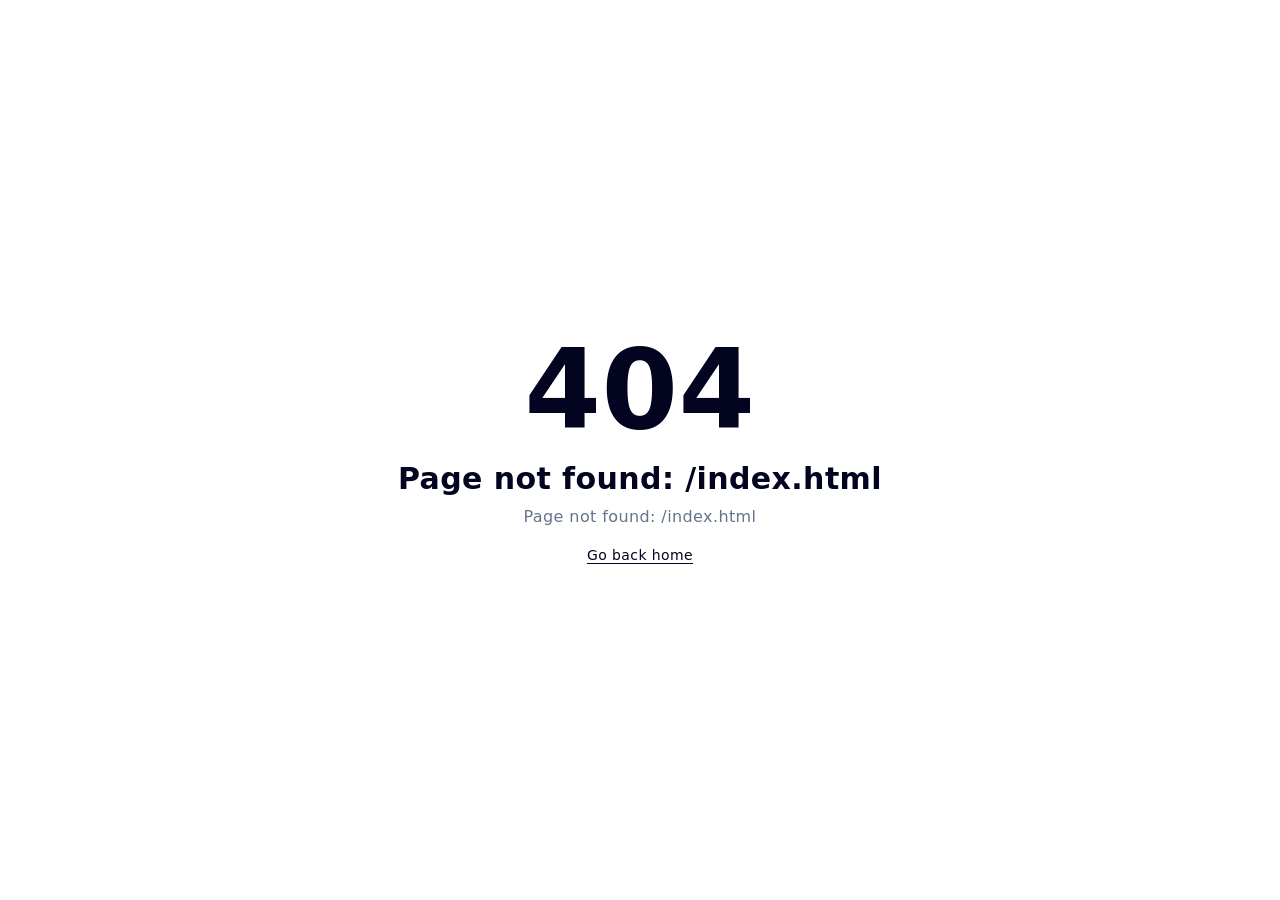
<file: index.html>
<!DOCTYPE html><html><head><meta charset="utf-8"><meta name="viewport" content="width=device-width, initial-scale=1"><title>QR Studio</title><link rel="stylesheet" href="/_nuxt/entry.DqSLUddG.css" crossorigin><link rel="modulepreload" as="script" crossorigin href="/_nuxt/BiHZEKxD.js"><script type="module" src="/_nuxt/BiHZEKxD.js" crossorigin></script><meta name="description" content="Generate styled QR codes (URL, text, Wi-Fi, contact) entirely in your browser. No server, no tracking."><link rel="icon" type="image/svg+xml" href="/icons/icon.svg"><link rel="apple-touch-icon" href="/icons/apple-touch-icon.png"><script id="unhead:payload" type="application/json">{"title":"QR Studio"}</script><script>"use strict";(()=>{const o=window,e=document.documentElement,c=["dark","light"],s=getStorageValue("localStorage","nuxt-color-mode")||"system";let r=s==="system"?f():s;const l=e.getAttribute("data-color-mode-forced");l&&(r=l),i(r),o["__NUXT_COLOR_MODE__"]={preference:s,value:r,getColorScheme:f,addColorScheme:i,removeColorScheme:d};function i(t){const a=""+t+"",n="";e.classList?e.classList.add(a):e.className+=" "+a,n&&e.setAttribute("data-"+n,t)}function d(t){const a=""+t+"",n="";e.classList?e.classList.remove(a):e.className=e.className.replace(new RegExp(a,"g"),""),n&&e.removeAttribute("data-"+n)}function u(t){return o.matchMedia("(prefers-color-scheme"+t+")")}function f(){if(o.matchMedia&&u("").media!=="not all"){for(const t of c)if(u(":"+t).matches)return t}return"light"}})();function getStorageValue(o,e){switch(o){case"localStorage":try{return window.localStorage.getItem(e)}catch{return null}case"sessionStorage":try{return window.sessionStorage.getItem(e)}catch{return null}case"cookie":try{return getCookie(e)}catch{return null}default:return null}}function getCookie(o){const c=("; "+window.document.cookie).split("; "+o+"=");if(c.length===2){const s=c.pop();return s?s.split(";").shift():null}}</script></head><body><div id="__nuxt"></div><div id="teleports"></div><script>window.__NUXT__={};window.__NUXT__.config={public:{i18n:{baseUrl:"",defaultLocale:"en",rootRedirect:"",redirectStatusCode:302,skipSettingLocaleOnNavigate:false,locales:[{code:"es",language:""},{code:"en",language:""},{code:"zh",language:""}],detectBrowserLanguage:{alwaysRedirect:false,cookieCrossOrigin:false,cookieDomain:"",cookieKey:"qr_studio_locale",cookieSecure:false,fallbackLocale:"en",redirectOn:"root",useCookie:true},experimental:{localeDetector:"",typedPages:true,typedOptionsAndMessages:false,alternateLinkCanonicalQueries:true,devCache:false,cacheLifetime:"",stripMessagesPayload:false,preload:false,strictSeo:false,nitroContextDetection:true,httpCacheDuration:10,compactRoutes:false,prerenderMessages:false},domainLocales:{es:{domain:""},en:{domain:""},zh:{domain:""}}}},app:{baseURL:"/",buildId:"11823464-152d-43c9-8573-44e190ba7cd3",buildAssetsDir:"/_nuxt/",cdnURL:""}}</script><script type="application/json" data-nuxt-data="nuxt-app" data-ssr="false" id="__NUXT_DATA__">[{"prerenderedAt":1,"serverRendered":2},1795044391158,false]</script></body></html>
</file>
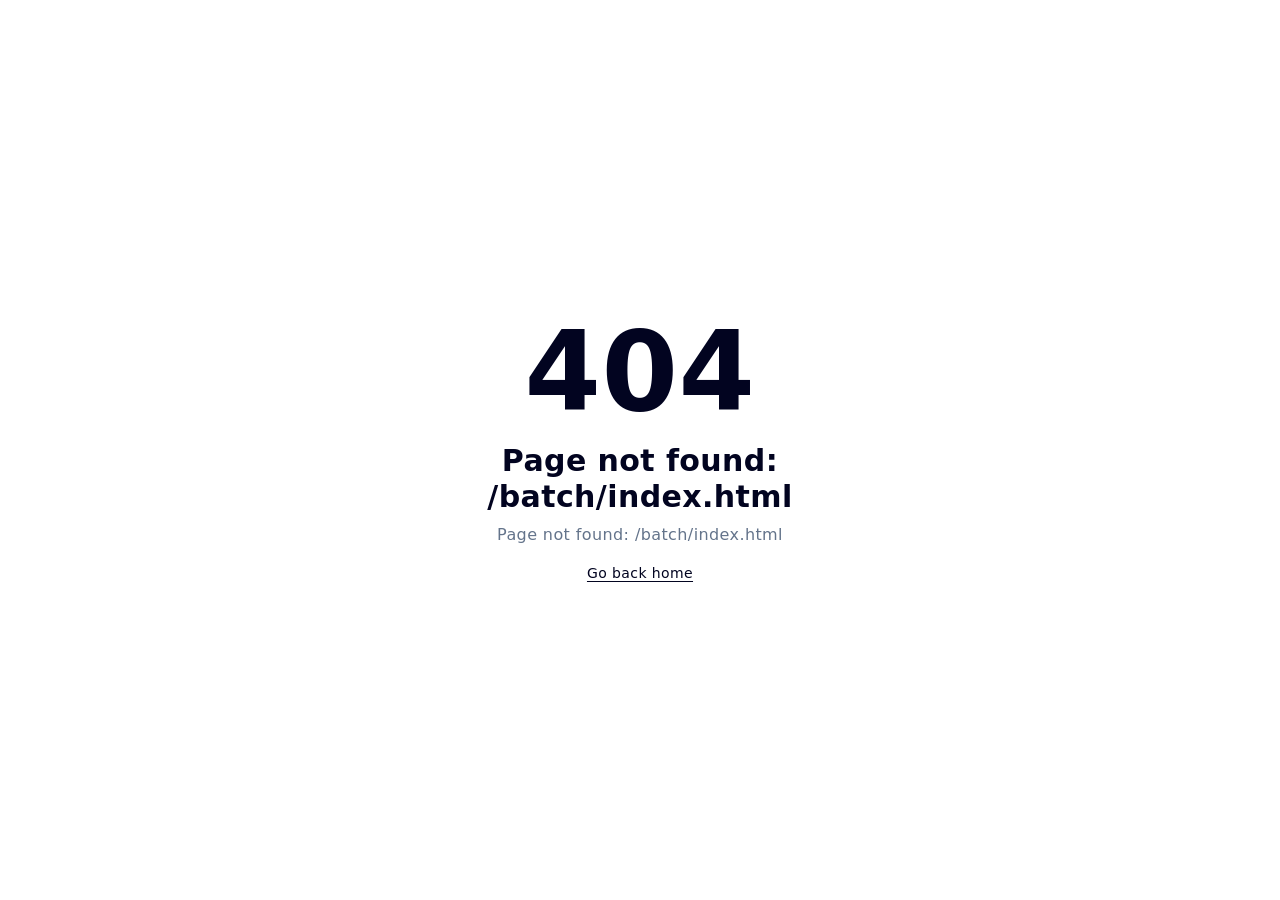
<file: batch/index.html>
<!DOCTYPE html><html><head><meta charset="utf-8"><meta name="viewport" content="width=device-width, initial-scale=1"><title>QR Studio</title><link rel="stylesheet" href="/_nuxt/entry.DqSLUddG.css" crossorigin><link rel="modulepreload" as="script" crossorigin href="/_nuxt/BiHZEKxD.js"><script type="module" src="/_nuxt/BiHZEKxD.js" crossorigin></script><meta name="description" content="Generate styled QR codes (URL, text, Wi-Fi, contact) entirely in your browser. No server, no tracking."><link rel="icon" type="image/svg+xml" href="/icons/icon.svg"><link rel="apple-touch-icon" href="/icons/apple-touch-icon.png"><script id="unhead:payload" type="application/json">{"title":"QR Studio"}</script><script>"use strict";(()=>{const o=window,e=document.documentElement,c=["dark","light"],s=getStorageValue("localStorage","nuxt-color-mode")||"system";let r=s==="system"?f():s;const l=e.getAttribute("data-color-mode-forced");l&&(r=l),i(r),o["__NUXT_COLOR_MODE__"]={preference:s,value:r,getColorScheme:f,addColorScheme:i,removeColorScheme:d};function i(t){const a=""+t+"",n="";e.classList?e.classList.add(a):e.className+=" "+a,n&&e.setAttribute("data-"+n,t)}function d(t){const a=""+t+"",n="";e.classList?e.classList.remove(a):e.className=e.className.replace(new RegExp(a,"g"),""),n&&e.removeAttribute("data-"+n)}function u(t){return o.matchMedia("(prefers-color-scheme"+t+")")}function f(){if(o.matchMedia&&u("").media!=="not all"){for(const t of c)if(u(":"+t).matches)return t}return"light"}})();function getStorageValue(o,e){switch(o){case"localStorage":try{return window.localStorage.getItem(e)}catch{return null}case"sessionStorage":try{return window.sessionStorage.getItem(e)}catch{return null}case"cookie":try{return getCookie(e)}catch{return null}default:return null}}function getCookie(o){const c=("; "+window.document.cookie).split("; "+o+"=");if(c.length===2){const s=c.pop();return s?s.split(";").shift():null}}</script></head><body><div id="__nuxt"></div><div id="teleports"></div><script>window.__NUXT__={};window.__NUXT__.config={public:{i18n:{baseUrl:"",defaultLocale:"en",rootRedirect:"",redirectStatusCode:302,skipSettingLocaleOnNavigate:false,locales:[{code:"es",language:""},{code:"en",language:""},{code:"zh",language:""}],detectBrowserLanguage:{alwaysRedirect:false,cookieCrossOrigin:false,cookieDomain:"",cookieKey:"qr_studio_locale",cookieSecure:false,fallbackLocale:"en",redirectOn:"root",useCookie:true},experimental:{localeDetector:"",typedPages:true,typedOptionsAndMessages:false,alternateLinkCanonicalQueries:true,devCache:false,cacheLifetime:"",stripMessagesPayload:false,preload:false,strictSeo:false,nitroContextDetection:true,httpCacheDuration:10,compactRoutes:false,prerenderMessages:false},domainLocales:{es:{domain:""},en:{domain:""},zh:{domain:""}}}},app:{baseURL:"/",buildId:"11823464-152d-43c9-8573-44e190ba7cd3",buildAssetsDir:"/_nuxt/",cdnURL:""}}</script><script type="application/json" data-nuxt-data="nuxt-app" data-ssr="false" id="__NUXT_DATA__">[{"prerenderedAt":1,"serverRendered":2},1795044391157,false]</script></body></html>
</file>
<file: _nuxt/entry.DqSLUddG.css>
:root{--c-canvas:250 250 250;--c-surface:255 255 255;--c-surface-sunken:244 244 245;--c-line:228 228 231;--c-line-strong:212 212 216;--c-ink:24 24 27;--c-ink-muted:103 103 112;--c-accent:109 40 217;--c-accent-hover:91 33 182;--c-accent-ink:109 40 217;--c-accent-soft:245 243 255;--c-focus:124 58 237;--c-success:21 128 61;--c-warning:180 83 9;--c-danger:185 28 28;--c-success-soft:240 253 244;--c-warning-soft:255 251 235;--c-danger-soft:254 242 242;--c-danger-solid:220 38 38;--c-danger-solid-hover:185 28 28}.dark{--c-canvas:15 13 20;--c-surface:21 18 28;--c-surface-sunken:15 13 20;--c-line:42 38 53;--c-line-strong:58 52 72;--c-ink:231 229 238;--c-ink-muted:154 149 168;--c-accent:124 58 237;--c-accent-hover:109 40 217;--c-accent-ink:196 181 253;--c-accent-soft:42 34 56;--c-focus:167 139 250;--c-success:134 239 172;--c-warning:252 211 77;--c-danger:248 113 113;--c-success-soft:15 42 26;--c-warning-soft:42 34 16;--c-danger-soft:46 18 21;--c-danger-solid:220 38 38;--c-danger-solid-hover:185 28 28}*,:after,:before{--tw-border-spacing-x:0;--tw-border-spacing-y:0;--tw-translate-x:0;--tw-translate-y:0;--tw-rotate:0;--tw-skew-x:0;--tw-skew-y:0;--tw-scale-x:1;--tw-scale-y:1;--tw-pan-x: ;--tw-pan-y: ;--tw-pinch-zoom: ;--tw-scroll-snap-strictness:proximity;--tw-gradient-from-position: ;--tw-gradient-via-position: ;--tw-gradient-to-position: ;--tw-ordinal: ;--tw-slashed-zero: ;--tw-numeric-figure: ;--tw-numeric-spacing: ;--tw-numeric-fraction: ;--tw-ring-inset: ;--tw-ring-offset-width:0px;--tw-ring-offset-color:#fff;--tw-ring-color:rgba(59,130,246,.5);--tw-ring-offset-shadow:0 0 #0000;--tw-ring-shadow:0 0 #0000;--tw-shadow:0 0 #0000;--tw-shadow-colored:0 0 #0000;--tw-blur: ;--tw-brightness: ;--tw-contrast: ;--tw-grayscale: ;--tw-hue-rotate: ;--tw-invert: ;--tw-saturate: ;--tw-sepia: ;--tw-drop-shadow: ;--tw-backdrop-blur: ;--tw-backdrop-brightness: ;--tw-backdrop-contrast: ;--tw-backdrop-grayscale: ;--tw-backdrop-hue-rotate: ;--tw-backdrop-invert: ;--tw-backdrop-opacity: ;--tw-backdrop-saturate: ;--tw-backdrop-sepia: ;--tw-contain-size: ;--tw-contain-layout: ;--tw-contain-paint: ;--tw-contain-style: }::backdrop{--tw-border-spacing-x:0;--tw-border-spacing-y:0;--tw-translate-x:0;--tw-translate-y:0;--tw-rotate:0;--tw-skew-x:0;--tw-skew-y:0;--tw-scale-x:1;--tw-scale-y:1;--tw-pan-x: ;--tw-pan-y: ;--tw-pinch-zoom: ;--tw-scroll-snap-strictness:proximity;--tw-gradient-from-position: ;--tw-gradient-via-position: ;--tw-gradient-to-position: ;--tw-ordinal: ;--tw-slashed-zero: ;--tw-numeric-figure: ;--tw-numeric-spacing: ;--tw-numeric-fraction: ;--tw-ring-inset: ;--tw-ring-offset-width:0px;--tw-ring-offset-color:#fff;--tw-ring-color:rgba(59,130,246,.5);--tw-ring-offset-shadow:0 0 #0000;--tw-ring-shadow:0 0 #0000;--tw-shadow:0 0 #0000;--tw-shadow-colored:0 0 #0000;--tw-blur: ;--tw-brightness: ;--tw-contrast: ;--tw-grayscale: ;--tw-hue-rotate: ;--tw-invert: ;--tw-saturate: ;--tw-sepia: ;--tw-drop-shadow: ;--tw-backdrop-blur: ;--tw-backdrop-brightness: ;--tw-backdrop-contrast: ;--tw-backdrop-grayscale: ;--tw-backdrop-hue-rotate: ;--tw-backdrop-invert: ;--tw-backdrop-opacity: ;--tw-backdrop-saturate: ;--tw-backdrop-sepia: ;--tw-contain-size: ;--tw-contain-layout: ;--tw-contain-paint: ;--tw-contain-style: }*,:after,:before{box-sizing:border-box;border:0 solid #e5e7eb}:after,:before{--tw-content:""}:host,html{line-height:1.5;-webkit-text-size-adjust:100%;-moz-tab-size:4;-o-tab-size:4;tab-size:4;font-family:Inter Variable,ui-sans-serif,system-ui,sans-serif;font-feature-settings:normal;font-variation-settings:normal;-webkit-tap-highlight-color:transparent}body{margin:0;line-height:inherit}hr{height:0;color:inherit;border-top-width:1px}abbr:where([title]){-webkit-text-decoration:underline dotted;text-decoration:underline dotted}h1,h2,h3,h4,h5,h6{font-size:inherit;font-weight:inherit}a{color:inherit;text-decoration:inherit}b,strong{font-weight:bolder}code,kbd,pre,samp{font-family:ui-monospace,SFMono-Regular,Menlo,Monaco,Consolas,Liberation Mono,Courier New,monospace;font-feature-settings:normal;font-variation-settings:normal;font-size:1em}small{font-size:80%}sub,sup{font-size:75%;line-height:0;position:relative;vertical-align:baseline}sub{bottom:-.25em}sup{top:-.5em}table{text-indent:0;border-color:inherit;border-collapse:collapse}button,input,optgroup,select,textarea{font-family:inherit;font-feature-settings:inherit;font-variation-settings:inherit;font-size:100%;font-weight:inherit;line-height:inherit;letter-spacing:inherit;color:inherit;margin:0;padding:0}button,select{text-transform:none}button,input:where([type=button]),input:where([type=reset]),input:where([type=submit]){-webkit-appearance:button;background-color:transparent;background-image:none}:-moz-focusring{outline:auto}:-moz-ui-invalid{box-shadow:none}progress{vertical-align:baseline}::-webkit-inner-spin-button,::-webkit-outer-spin-button{height:auto}[type=search]{-webkit-appearance:textfield;outline-offset:-2px}::-webkit-search-decoration{-webkit-appearance:none}::-webkit-file-upload-button{-webkit-appearance:button;font:inherit}summary{display:list-item}blockquote,dd,dl,figure,h1,h2,h3,h4,h5,h6,hr,p,pre{margin:0}fieldset{margin:0}fieldset,legend{padding:0}menu,ol,ul{list-style:none;margin:0;padding:0}dialog{padding:0}textarea{resize:vertical}input::-moz-placeholder,textarea::-moz-placeholder{opacity:1;color:#9ca3af}input::placeholder,textarea::placeholder{opacity:1;color:#9ca3af}[role=button],button{cursor:pointer}:disabled{cursor:default}audio,canvas,embed,iframe,img,object,svg,video{display:block;vertical-align:middle}img,video{max-width:100%;height:auto}[hidden]:where(:not([hidden=until-found])){display:none}:root{color-scheme:light}.dark{color-scheme:dark}body{--tw-bg-opacity:1;background-color:rgb(var(--c-canvas)/var(--tw-bg-opacity,1));font-family:Inter Variable,ui-sans-serif,system-ui,sans-serif;--tw-text-opacity:1;color:rgb(var(--c-ink)/var(--tw-text-opacity,1));-webkit-font-smoothing:antialiased;-moz-osx-font-smoothing:grayscale}:root{accent-color:rgb(var(--c-accent))}::-moz-selection{background-color:rgb(var(--c-accent)/.22)}::selection{background-color:rgb(var(--c-accent)/.22)}input,textarea{caret-color:rgb(var(--c-accent))}.\!container{width:100%!important}.container{width:100%}@media(min-width:640px){.\!container{max-width:640px!important}.container{max-width:640px}}@media(min-width:768px){.\!container{max-width:768px!important}.container{max-width:768px}}@media(min-width:1024px){.\!container{max-width:1024px!important}.container{max-width:1024px}}@media(min-width:1280px){.\!container{max-width:1280px!important}.container{max-width:1280px}}@media(min-width:1536px){.\!container{max-width:1536px!important}.container{max-width:1536px}}.focus-ring:focus{outline:2px solid transparent;outline-offset:2px}.focus-ring:focus-visible{--tw-ring-offset-shadow:var(--tw-ring-inset) 0 0 0 var(--tw-ring-offset-width) var(--tw-ring-offset-color);--tw-ring-shadow:var(--tw-ring-inset) 0 0 0 calc(2px + var(--tw-ring-offset-width)) var(--tw-ring-color);box-shadow:var(--tw-ring-offset-shadow),var(--tw-ring-shadow),var(--tw-shadow,0 0 #0000);--tw-ring-opacity:1;--tw-ring-color:rgb(var(--c-focus)/var(--tw-ring-opacity,1));--tw-ring-offset-width:1px;--tw-ring-offset-color:rgb(var(--c-surface)/1)}.btn:focus{outline:2px solid transparent;outline-offset:2px}.btn:focus-visible{--tw-ring-offset-shadow:var(--tw-ring-inset) 0 0 0 var(--tw-ring-offset-width) var(--tw-ring-offset-color);--tw-ring-shadow:var(--tw-ring-inset) 0 0 0 calc(2px + var(--tw-ring-offset-width)) var(--tw-ring-color);box-shadow:var(--tw-ring-offset-shadow),var(--tw-ring-shadow),var(--tw-shadow,0 0 #0000);--tw-ring-opacity:1;--tw-ring-color:rgb(var(--c-focus)/var(--tw-ring-opacity,1));--tw-ring-offset-width:1px;--tw-ring-offset-color:rgb(var(--c-surface)/1)}.btn{display:inline-flex;align-items:center;justify-content:center;gap:.375rem;border-radius:.375rem;padding:.375rem .75rem;font-size:.875rem;line-height:1.25rem;font-weight:500;transition-property:color,background-color,border-color,text-decoration-color,fill,stroke;transition-timing-function:cubic-bezier(.4,0,.2,1);transition-duration:.15s}.btn:disabled{cursor:not-allowed;opacity:.5}.btn-primary:focus{outline:2px solid transparent;outline-offset:2px}.btn-primary:focus-visible{--tw-ring-offset-shadow:var(--tw-ring-inset) 0 0 0 var(--tw-ring-offset-width) var(--tw-ring-offset-color);--tw-ring-shadow:var(--tw-ring-inset) 0 0 0 calc(2px + var(--tw-ring-offset-width)) var(--tw-ring-color);box-shadow:var(--tw-ring-offset-shadow),var(--tw-ring-shadow),var(--tw-shadow,0 0 #0000);--tw-ring-opacity:1;--tw-ring-color:rgb(var(--c-focus)/var(--tw-ring-opacity,1));--tw-ring-offset-width:1px;--tw-ring-offset-color:rgb(var(--c-surface)/1)}.btn-primary{display:inline-flex;align-items:center;justify-content:center;gap:.375rem;border-radius:.375rem;padding:.375rem .75rem;font-size:.875rem;line-height:1.25rem;font-weight:500;transition-property:color,background-color,border-color,text-decoration-color,fill,stroke;transition-timing-function:cubic-bezier(.4,0,.2,1);transition-duration:.15s}.btn-primary:disabled{cursor:not-allowed;opacity:.5}.btn-primary{--tw-bg-opacity:1;background-color:rgb(var(--c-accent)/var(--tw-bg-opacity,1));--tw-text-opacity:1;color:rgb(255 255 255/var(--tw-text-opacity,1))}.btn-primary:hover{--tw-bg-opacity:1;background-color:rgb(var(--c-accent-hover)/var(--tw-bg-opacity,1))}.btn-primary:hover:disabled{--tw-bg-opacity:1;background-color:rgb(var(--c-accent)/var(--tw-bg-opacity,1))}.btn-secondary:focus{outline:2px solid transparent;outline-offset:2px}.btn-secondary:focus-visible{--tw-ring-offset-shadow:var(--tw-ring-inset) 0 0 0 var(--tw-ring-offset-width) var(--tw-ring-offset-color);--tw-ring-shadow:var(--tw-ring-inset) 0 0 0 calc(2px + var(--tw-ring-offset-width)) var(--tw-ring-color);box-shadow:var(--tw-ring-offset-shadow),var(--tw-ring-shadow),var(--tw-shadow,0 0 #0000);--tw-ring-opacity:1;--tw-ring-color:rgb(var(--c-focus)/var(--tw-ring-opacity,1));--tw-ring-offset-width:1px;--tw-ring-offset-color:rgb(var(--c-surface)/1)}.btn-secondary{display:inline-flex;align-items:center;justify-content:center;gap:.375rem;border-radius:.375rem;padding:.375rem .75rem;font-size:.875rem;line-height:1.25rem;font-weight:500;transition-property:color,background-color,border-color,text-decoration-color,fill,stroke;transition-timing-function:cubic-bezier(.4,0,.2,1);transition-duration:.15s}.btn-secondary:disabled{cursor:not-allowed;opacity:.5}.btn-secondary{border-width:1px;--tw-border-opacity:1;border-color:rgb(var(--c-line-strong)/var(--tw-border-opacity,1));--tw-bg-opacity:1;background-color:rgb(var(--c-surface)/var(--tw-bg-opacity,1));--tw-text-opacity:1;color:rgb(var(--c-ink)/var(--tw-text-opacity,1))}.btn-secondary:hover{--tw-bg-opacity:1;background-color:rgb(var(--c-surface-sunken)/var(--tw-bg-opacity,1))}.btn-secondary:hover:disabled{--tw-bg-opacity:1;background-color:rgb(var(--c-surface)/var(--tw-bg-opacity,1))}.btn-icon:focus{outline:2px solid transparent;outline-offset:2px}.btn-icon:focus-visible{--tw-ring-offset-shadow:var(--tw-ring-inset) 0 0 0 var(--tw-ring-offset-width) var(--tw-ring-offset-color);--tw-ring-shadow:var(--tw-ring-inset) 0 0 0 calc(2px + var(--tw-ring-offset-width)) var(--tw-ring-color);box-shadow:var(--tw-ring-offset-shadow),var(--tw-ring-shadow),var(--tw-shadow,0 0 #0000);--tw-ring-opacity:1;--tw-ring-color:rgb(var(--c-focus)/var(--tw-ring-opacity,1));--tw-ring-offset-width:1px;--tw-ring-offset-color:rgb(var(--c-surface)/1)}.btn-icon{display:inline-flex;align-items:center;justify-content:center;border-radius:.375rem;border-width:1px;--tw-border-opacity:1;border-color:rgb(var(--c-line-strong)/var(--tw-border-opacity,1));--tw-bg-opacity:1;background-color:rgb(var(--c-surface)/var(--tw-bg-opacity,1));padding:.375rem;--tw-text-opacity:1;color:rgb(var(--c-ink-muted)/var(--tw-text-opacity,1));transition-property:color,background-color,border-color,text-decoration-color,fill,stroke;transition-timing-function:cubic-bezier(.4,0,.2,1);transition-duration:.15s}.btn-icon:hover{--tw-bg-opacity:1;background-color:rgb(var(--c-surface-sunken)/var(--tw-bg-opacity,1));--tw-text-opacity:1}.btn-icon:hover,.field{color:rgb(var(--c-ink)/var(--tw-text-opacity,1))}.field{border-radius:.375rem;border-width:1px;--tw-border-opacity:1;border-color:rgb(var(--c-line-strong)/var(--tw-border-opacity,1));--tw-bg-opacity:1;background-color:rgb(var(--c-surface)/var(--tw-bg-opacity,1));padding:.375rem .625rem;font-size:.875rem;line-height:1.25rem;--tw-text-opacity:1}.field::-moz-placeholder{--tw-text-opacity:1;color:rgb(var(--c-ink-muted)/var(--tw-text-opacity,1))}.field::placeholder{--tw-text-opacity:1;color:rgb(var(--c-ink-muted)/var(--tw-text-opacity,1))}.field:focus{--tw-border-opacity:1;border-color:rgb(var(--c-focus)/var(--tw-border-opacity,1));outline:2px solid transparent;outline-offset:2px;--tw-ring-offset-shadow:var(--tw-ring-inset) 0 0 0 var(--tw-ring-offset-width) var(--tw-ring-offset-color);--tw-ring-shadow:var(--tw-ring-inset) 0 0 0 calc(2px + var(--tw-ring-offset-width)) var(--tw-ring-color);box-shadow:var(--tw-ring-offset-shadow),var(--tw-ring-shadow),var(--tw-shadow,0 0 #0000);--tw-ring-color:rgb(var(--c-focus)/.25)}.field:disabled{opacity:.5}.section-label{font-size:.75rem;line-height:1rem;font-weight:600;text-transform:uppercase;letter-spacing:.025em;--tw-text-opacity:1;color:rgb(var(--c-ink-muted)/var(--tw-text-opacity,1))}.panel{border-radius:.5rem;border-width:1px;--tw-border-opacity:1;border-color:rgb(var(--c-line)/var(--tw-border-opacity,1));--tw-bg-opacity:1;background-color:rgb(var(--c-surface)/var(--tw-bg-opacity,1))}.chip:focus{outline:2px solid transparent;outline-offset:2px}.chip:focus-visible{--tw-ring-offset-shadow:var(--tw-ring-inset) 0 0 0 var(--tw-ring-offset-width) var(--tw-ring-offset-color);--tw-ring-shadow:var(--tw-ring-inset) 0 0 0 calc(2px + var(--tw-ring-offset-width)) var(--tw-ring-color);box-shadow:var(--tw-ring-offset-shadow),var(--tw-ring-shadow),var(--tw-shadow,0 0 #0000);--tw-ring-opacity:1;--tw-ring-color:rgb(var(--c-focus)/var(--tw-ring-opacity,1));--tw-ring-offset-width:1px;--tw-ring-offset-color:rgb(var(--c-surface)/1)}.chip{display:inline-flex;align-items:center;gap:.375rem;border-radius:.375rem;border-width:1px;--tw-border-opacity:1;border-color:rgb(var(--c-line-strong)/var(--tw-border-opacity,1));--tw-bg-opacity:1;background-color:rgb(var(--c-surface)/var(--tw-bg-opacity,1));padding:.375rem .625rem;font-size:.875rem;line-height:1.25rem;--tw-text-opacity:1;color:rgb(var(--c-ink)/var(--tw-text-opacity,1));transition-property:color,background-color,border-color,text-decoration-color,fill,stroke;transition-timing-function:cubic-bezier(.4,0,.2,1);transition-duration:.15s}.chip:hover{--tw-bg-opacity:1;background-color:rgb(var(--c-surface-sunken)/var(--tw-bg-opacity,1))}.chip-selected{--tw-border-opacity:1;border-color:rgb(var(--c-accent)/var(--tw-border-opacity,1));--tw-bg-opacity:1;--tw-text-opacity:1;color:rgb(var(--c-accent-ink)/var(--tw-text-opacity,1))}.chip-selected,.chip-selected:hover{background-color:rgb(var(--c-accent-soft)/var(--tw-bg-opacity,1))}.chip-selected:hover{--tw-bg-opacity:1}.overlay{border-radius:.5rem;border-width:1px;--tw-border-opacity:1;border-color:rgb(var(--c-line)/var(--tw-border-opacity,1));--tw-bg-opacity:1;background-color:rgb(var(--c-surface)/var(--tw-bg-opacity,1));--tw-text-opacity:1;color:rgb(var(--c-ink)/var(--tw-text-opacity,1));--tw-shadow:0 8px 24px -6px rgba(0,0,0,.18),0 2px 6px -2px rgba(0,0,0,.08);--tw-shadow-colored:0 8px 24px -6px var(--tw-shadow-color),0 2px 6px -2px var(--tw-shadow-color);box-shadow:var(--tw-ring-offset-shadow,0 0 #0000),var(--tw-ring-shadow,0 0 #0000),var(--tw-shadow)}.sr-only{position:absolute;width:1px;height:1px;padding:0;margin:-1px;overflow:hidden;clip:rect(0,0,0,0);white-space:nowrap;border-width:0}.pointer-events-none{pointer-events:none}.visible{visibility:visible}.invisible{visibility:hidden}.fixed{position:fixed}.absolute{position:absolute}.relative{position:relative}.inset-0{inset:0}.inset-\[15\%\]{inset:15%}.inset-x-0{left:0;right:0}.bottom-2{bottom:.5rem}.bottom-4{bottom:1rem}.right-0{right:0}.right-4{right:1rem}.top-full{top:100%}.z-40{z-index:40}.z-50{z-index:50}.order-last{order:9999}.-m-1{margin:-.25rem}.-mx-3{margin-left:-.75rem;margin-right:-.75rem}.-mx-4{margin-left:-1rem;margin-right:-1rem}.mx-auto{margin-left:auto;margin-right:auto}.-mb-4{margin-bottom:-1rem}.mb-1{margin-bottom:.25rem}.ml-auto{margin-left:auto}.mt-0\.5{margin-top:.125rem}.mt-1{margin-top:.25rem}.mt-2{margin-top:.5rem}.block{display:block}.flex{display:flex}.inline-flex{display:inline-flex}.table{display:table}.grid{display:grid}.contents{display:contents}.hidden{display:none}.aspect-square{aspect-ratio:1/1}.size-3\.5{width:.875rem;height:.875rem}.size-4{width:1rem;height:1rem}.size-8{width:2rem;height:2rem}.size-\[18px\]{width:18px;height:18px}.h-10{height:2.5rem}.h-14{height:3.5rem}.h-2{height:.5rem}.h-3\.5{height:.875rem}.h-4{height:1rem}.h-5{height:1.25rem}.h-9{height:2.25rem}.h-auto{height:auto}.h-full{height:100%}.max-h-full{max-height:100%}.min-h-screen{min-height:100vh}.w-10{width:2.5rem}.w-12{width:3rem}.w-16{width:4rem}.w-24{width:6rem}.w-3\.5{width:.875rem}.w-4{width:1rem}.w-48{width:12rem}.w-5{width:1.25rem}.w-9{width:2.25rem}.w-\[calc\(100\%\+1\.5rem\)\]{width:calc(100% + 1.5rem)}.w-\[min\(16rem\,calc\(100vw-2rem\)\)\]{width:min(16rem,calc(100vw - 2rem))}.w-fit{width:-moz-fit-content;width:fit-content}.w-full{width:100%}.min-w-0{min-width:0}.min-w-\[14rem\]{min-width:14rem}.max-w-2xl{max-width:42rem}.max-w-3xl{max-width:48rem}.max-w-4xl{max-width:56rem}.max-w-6xl{max-width:72rem}.max-w-\[10rem\]{max-width:10rem}.max-w-\[18rem\]{max-width:18rem}.max-w-full{max-width:100%}.max-w-sm{max-width:24rem}.flex-1{flex:1 1 0%}.shrink-0{flex-shrink:0}.translate-y-0{--tw-translate-y:0px}.translate-y-0,.translate-y-2{transform:translate(var(--tw-translate-x),var(--tw-translate-y)) rotate(var(--tw-rotate)) skew(var(--tw-skew-x)) skewY(var(--tw-skew-y)) scaleX(var(--tw-scale-x)) scaleY(var(--tw-scale-y))}.translate-y-2{--tw-translate-y:.5rem}@keyframes spin{to{transform:rotate(1turn)}}.animate-spin{animation:spin 1s linear infinite}.cursor-pointer{cursor:pointer}.list-none{list-style-type:none}.grid-cols-1{grid-template-columns:repeat(1,minmax(0,1fr))}.grid-cols-4{grid-template-columns:repeat(4,minmax(0,1fr))}.grid-cols-\[auto\,1fr\]{grid-template-columns:auto 1fr}.flex-col{flex-direction:column}.flex-wrap{flex-wrap:wrap}.place-items-center{place-items:center}.items-start{align-items:flex-start}.items-end{align-items:flex-end}.items-center{align-items:center}.justify-end{justify-content:flex-end}.justify-center{justify-content:center}.justify-between{justify-content:space-between}.gap-0\.5{gap:.125rem}.gap-1{gap:.25rem}.gap-1\.5{gap:.375rem}.gap-2{gap:.5rem}.gap-3{gap:.75rem}.gap-4{gap:1rem}.gap-5{gap:1.25rem}.gap-6{gap:1.5rem}.gap-x-3{-moz-column-gap:.75rem;column-gap:.75rem}.gap-x-4{-moz-column-gap:1rem;column-gap:1rem}.gap-y-1{row-gap:.25rem}.divide-y>:not([hidden])~:not([hidden]){--tw-divide-y-reverse:0;border-top-width:calc(1px*(1 - var(--tw-divide-y-reverse)));border-bottom-width:calc(1px*var(--tw-divide-y-reverse))}.divide-line>:not([hidden])~:not([hidden]){--tw-divide-opacity:1;border-color:rgb(var(--c-line)/var(--tw-divide-opacity,1))}.overflow-hidden{overflow:hidden}.overflow-x-auto{overflow-x:auto}.overflow-y-auto{overflow-y:auto}.truncate{overflow:hidden;text-overflow:ellipsis}.truncate,.whitespace-nowrap{white-space:nowrap}.whitespace-pre-wrap{white-space:pre-wrap}.break-all{word-break:break-all}.rounded{border-radius:.25rem}.rounded-\[3px\]{border-radius:3px}.rounded-full{border-radius:9999px}.rounded-lg{border-radius:.5rem}.rounded-md{border-radius:.375rem}.rounded-sm{border-radius:.125rem}.border{border-width:1px}.border-4{border-width:4px}.border-b{border-bottom-width:1px}.border-t{border-top-width:1px}.border-dashed{border-style:dashed}.border-danger\/30{border-color:rgb(var(--c-danger)/.3)}.border-line{--tw-border-opacity:1;border-color:rgb(var(--c-line)/var(--tw-border-opacity,1))}.border-line-strong{--tw-border-opacity:1;border-color:rgb(var(--c-line-strong)/var(--tw-border-opacity,1))}.border-success\/25{border-color:rgb(var(--c-success)/.25)}.border-warning\/30{border-color:rgb(var(--c-warning)/.3)}.border-white\/80{border-color:#fffc}.bg-accent{--tw-bg-opacity:1;background-color:rgb(var(--c-accent)/var(--tw-bg-opacity,1))}.bg-black{--tw-bg-opacity:1;background-color:rgb(0 0 0/var(--tw-bg-opacity,1))}.bg-black\/50{background-color:#00000080}.bg-canvas{--tw-bg-opacity:1;background-color:rgb(var(--c-canvas)/var(--tw-bg-opacity,1))}.bg-danger-soft{--tw-bg-opacity:1;background-color:rgb(var(--c-danger-soft)/var(--tw-bg-opacity,1))}.bg-danger-solid{--tw-bg-opacity:1;background-color:rgb(var(--c-danger-solid)/var(--tw-bg-opacity,1))}.bg-success-soft{--tw-bg-opacity:1;background-color:rgb(var(--c-success-soft)/var(--tw-bg-opacity,1))}.bg-surface{--tw-bg-opacity:1;background-color:rgb(var(--c-surface)/var(--tw-bg-opacity,1))}.bg-surface-sunken{--tw-bg-opacity:1;background-color:rgb(var(--c-surface-sunken)/var(--tw-bg-opacity,1))}.bg-warning-soft{--tw-bg-opacity:1;background-color:rgb(var(--c-warning-soft)/var(--tw-bg-opacity,1))}.bg-white{--tw-bg-opacity:1;background-color:rgb(255 255 255/var(--tw-bg-opacity,1))}.object-cover{-o-object-fit:cover;object-fit:cover}.p-0\.5{padding:.125rem}.p-1{padding:.25rem}.p-1\.5{padding:.375rem}.p-3{padding:.75rem}.p-4{padding:1rem}.p-6{padding:1.5rem}.px-1{padding-left:.25rem;padding-right:.25rem}.px-2{padding-left:.5rem;padding-right:.5rem}.px-2\.5{padding-left:.625rem;padding-right:.625rem}.px-3{padding-left:.75rem;padding-right:.75rem}.px-4{padding-left:1rem;padding-right:1rem}.px-6{padding-left:1.5rem;padding-right:1.5rem}.py-0\.5{padding-top:.125rem;padding-bottom:.125rem}.py-1{padding-top:.25rem;padding-bottom:.25rem}.py-1\.5{padding-top:.375rem;padding-bottom:.375rem}.py-12{padding-top:3rem;padding-bottom:3rem}.py-2{padding-top:.5rem;padding-bottom:.5rem}.py-2\.5{padding-top:.625rem;padding-bottom:.625rem}.py-3{padding-top:.75rem;padding-bottom:.75rem}.pb-1{padding-bottom:.25rem}.pb-5{padding-bottom:1.25rem}.pt-1{padding-top:.25rem}.text-left{text-align:left}.text-center{text-align:center}.font-mono{font-family:ui-monospace,SFMono-Regular,Menlo,Monaco,Consolas,Liberation Mono,Courier New,monospace}.text-lg{font-size:1.125rem;line-height:1.75rem}.text-sm{font-size:.875rem;line-height:1.25rem}.text-xl{font-size:1.375rem;line-height:1.75rem}.text-xs{font-size:.75rem;line-height:1rem}.font-bold{font-weight:700}.font-medium{font-weight:500}.font-semibold{font-weight:600}.uppercase{text-transform:uppercase}.tabular-nums{--tw-numeric-spacing:tabular-nums;font-variant-numeric:var(--tw-ordinal) var(--tw-slashed-zero) var(--tw-numeric-figure) var(--tw-numeric-spacing) var(--tw-numeric-fraction)}.tracking-tight{letter-spacing:-.025em}.tracking-wide{letter-spacing:.025em}.\!text-accent-ink{--tw-text-opacity:1!important;color:rgb(var(--c-accent-ink)/var(--tw-text-opacity,1))!important}.text-accent-ink{--tw-text-opacity:1;color:rgb(var(--c-accent-ink)/var(--tw-text-opacity,1))}.text-danger{--tw-text-opacity:1;color:rgb(var(--c-danger)/var(--tw-text-opacity,1))}.text-ink{--tw-text-opacity:1;color:rgb(var(--c-ink)/var(--tw-text-opacity,1))}.text-ink-muted{--tw-text-opacity:1;color:rgb(var(--c-ink-muted)/var(--tw-text-opacity,1))}.text-success{--tw-text-opacity:1;color:rgb(var(--c-success)/var(--tw-text-opacity,1))}.text-warning{--tw-text-opacity:1;color:rgb(var(--c-warning)/var(--tw-text-opacity,1))}.text-white{--tw-text-opacity:1;color:rgb(255 255 255/var(--tw-text-opacity,1))}.underline{text-decoration-line:underline}.underline-offset-2{text-underline-offset:2px}.accent-ink{accent-color:rgb(var(--c-ink)/1)}.opacity-0{opacity:0}.opacity-100{opacity:1}.opacity-50{opacity:.5}.opacity-90{opacity:.9}.shadow-overlay{--tw-shadow:0 8px 24px -6px rgba(0,0,0,.18),0 2px 6px -2px rgba(0,0,0,.08);--tw-shadow-colored:0 8px 24px -6px var(--tw-shadow-color),0 2px 6px -2px var(--tw-shadow-color)}.shadow-overlay,.shadow-sm{box-shadow:var(--tw-ring-offset-shadow,0 0 #0000),var(--tw-ring-shadow,0 0 #0000),var(--tw-shadow)}.shadow-sm{--tw-shadow:0 1px 2px 0 rgba(0,0,0,.05);--tw-shadow-colored:0 1px 2px 0 var(--tw-shadow-color)}.outline{outline-style:solid}.ring{--tw-ring-offset-shadow:var(--tw-ring-inset) 0 0 0 var(--tw-ring-offset-width) var(--tw-ring-offset-color);--tw-ring-shadow:var(--tw-ring-inset) 0 0 0 calc(3px + var(--tw-ring-offset-width)) var(--tw-ring-color)}.ring,.ring-1{box-shadow:var(--tw-ring-offset-shadow),var(--tw-ring-shadow),var(--tw-shadow,0 0 #0000)}.ring-1{--tw-ring-offset-shadow:var(--tw-ring-inset) 0 0 0 var(--tw-ring-offset-width) var(--tw-ring-offset-color);--tw-ring-shadow:var(--tw-ring-inset) 0 0 0 calc(1px + var(--tw-ring-offset-width)) var(--tw-ring-color)}.ring-line{--tw-ring-opacity:1;--tw-ring-color:rgb(var(--c-line)/var(--tw-ring-opacity,1))}.blur{--tw-blur:blur(8px)}.blur,.drop-shadow{filter:var(--tw-blur) var(--tw-brightness) var(--tw-contrast) var(--tw-grayscale) var(--tw-hue-rotate) var(--tw-invert) var(--tw-saturate) var(--tw-sepia) var(--tw-drop-shadow)}.drop-shadow{--tw-drop-shadow:drop-shadow(0 1px 2px rgba(0,0,0,.1)) drop-shadow(0 1px 1px rgba(0,0,0,.06))}.filter{filter:var(--tw-blur) var(--tw-brightness) var(--tw-contrast) var(--tw-grayscale) var(--tw-hue-rotate) var(--tw-invert) var(--tw-saturate) var(--tw-sepia) var(--tw-drop-shadow)}.transition{transition-property:color,background-color,border-color,text-decoration-color,fill,stroke,opacity,box-shadow,transform,filter,backdrop-filter;transition-timing-function:cubic-bezier(.4,0,.2,1);transition-duration:.15s}.transition-colors{transition-property:color,background-color,border-color,text-decoration-color,fill,stroke;transition-timing-function:cubic-bezier(.4,0,.2,1);transition-duration:.15s}.transition-opacity{transition-property:opacity;transition-timing-function:cubic-bezier(.4,0,.2,1);transition-duration:.15s}.transition-transform{transition-property:transform;transition-timing-function:cubic-bezier(.4,0,.2,1)}.duration-150,.transition-transform{transition-duration:.15s}.duration-200{transition-duration:.2s}.ease-in{transition-timing-function:cubic-bezier(.4,0,1,1)}.ease-out{transition-timing-function:cubic-bezier(0,0,.2,1)}input[type=checkbox]:focus-visible,input[type=radio]:focus-visible{outline:2px solid rgb(var(--c-focus));outline-offset:2px}.after\:absolute:after{content:var(--tw-content);position:absolute}.after\:inset-x-3:after{content:var(--tw-content);left:.75rem;right:.75rem}.after\:bottom-0:after{content:var(--tw-content);bottom:0}.after\:h-0\.5:after{content:var(--tw-content);height:.125rem}.after\:rounded-full:after{content:var(--tw-content);border-radius:9999px}.after\:\!bg-accent:after{content:var(--tw-content);--tw-bg-opacity:1!important;background-color:rgb(var(--c-accent)/var(--tw-bg-opacity,1))!important}.after\:bg-transparent:after{content:var(--tw-content);background-color:transparent}.focus-within\:ring-2:focus-within{--tw-ring-offset-shadow:var(--tw-ring-inset) 0 0 0 var(--tw-ring-offset-width) var(--tw-ring-offset-color);--tw-ring-shadow:var(--tw-ring-inset) 0 0 0 calc(2px + var(--tw-ring-offset-width)) var(--tw-ring-color);box-shadow:var(--tw-ring-offset-shadow),var(--tw-ring-shadow),var(--tw-shadow,0 0 #0000)}.focus-within\:ring-focus:focus-within{--tw-ring-opacity:1;--tw-ring-color:rgb(var(--c-focus)/var(--tw-ring-opacity,1))}.focus-within\:ring-offset-1:focus-within{--tw-ring-offset-width:1px}.focus-within\:ring-offset-surface:focus-within{--tw-ring-offset-color:rgb(var(--c-surface)/1)}.hover\:bg-accent-hover:hover{--tw-bg-opacity:1;background-color:rgb(var(--c-accent-hover)/var(--tw-bg-opacity,1))}.hover\:bg-danger-solid-hover:hover{--tw-bg-opacity:1;background-color:rgb(var(--c-danger-solid-hover)/var(--tw-bg-opacity,1))}.hover\:bg-surface-sunken:hover{--tw-bg-opacity:1;background-color:rgb(var(--c-surface-sunken)/var(--tw-bg-opacity,1))}.hover\:text-danger:hover{--tw-text-opacity:1;color:rgb(var(--c-danger)/var(--tw-text-opacity,1))}.hover\:text-ink:hover{--tw-text-opacity:1;color:rgb(var(--c-ink)/var(--tw-text-opacity,1))}.hover\:underline:hover{text-decoration-line:underline}.hover\:no-underline:hover{text-decoration-line:none}.focus\:outline-none:focus{outline:2px solid transparent;outline-offset:2px}.focus-visible\:ring-inset:focus-visible{--tw-ring-inset:inset}.focus-visible\:ring-offset-0:focus-visible{--tw-ring-offset-width:0px}.disabled\:opacity-40:disabled{opacity:.4}.group[open] .group-open\:rotate-90{--tw-rotate:90deg;transform:translate(var(--tw-translate-x),var(--tw-translate-y)) rotate(var(--tw-rotate)) skew(var(--tw-skew-x)) skewY(var(--tw-skew-y)) scaleX(var(--tw-scale-x)) scaleY(var(--tw-scale-y))}@media(min-width:640px){.sm\:static{position:static}.sm\:-mx-4{margin-left:-1rem;margin-right:-1rem}.sm\:-mx-6{margin-left:-1.5rem;margin-right:-1.5rem}.sm\:-mb-6{margin-bottom:-1.5rem}.sm\:hidden{display:none}.sm\:w-\[calc\(100\%\+2rem\)\]{width:calc(100% + 2rem)}.sm\:grid-cols-2{grid-template-columns:repeat(2,minmax(0,1fr))}.sm\:gap-2{gap:.5rem}.sm\:p-6{padding:1.5rem}.sm\:px-4{padding-left:1rem;padding-right:1rem}.sm\:px-6{padding-left:1.5rem;padding-right:1.5rem}.sm\:opacity-100{opacity:1}.sm\:focus-within\:ring-0:focus-within{--tw-ring-offset-shadow:var(--tw-ring-inset) 0 0 0 var(--tw-ring-offset-width) var(--tw-ring-offset-color);--tw-ring-shadow:var(--tw-ring-inset) 0 0 0 calc(var(--tw-ring-offset-width)) var(--tw-ring-color);box-shadow:var(--tw-ring-offset-shadow),var(--tw-ring-shadow),var(--tw-shadow,0 0 #0000)}}@media(min-width:768px){.md\:sticky{position:sticky}.md\:top-4{top:1rem}.md\:order-none{order:0}.md\:mx-0{margin-left:0;margin-right:0}.md\:w-auto{width:auto}.md\:flex-none{flex:none}.md\:grid-cols-2{grid-template-columns:repeat(2,minmax(0,1fr))}.md\:grid-cols-\[minmax\(0\,1fr\)_minmax\(0\,22rem\)\]{grid-template-columns:minmax(0,1fr) minmax(0,22rem)}.md\:gap-x-6{-moz-column-gap:1.5rem;column-gap:1.5rem}.md\:self-stretch{align-self:stretch}.md\:border-t-0{border-top-width:0}.md\:px-0{padding-left:0;padding-right:0}.md\:py-0{padding-top:0;padding-bottom:0}}@media(min-width:1024px){.lg\:not-sr-only{position:static;width:auto;height:auto;padding:0;margin:0;overflow:visible;clip:auto;white-space:normal}.lg\:inline{display:inline}.lg\:hidden{display:none}.lg\:gap-6{gap:1.5rem}.lg\:px-2\.5{padding-left:.625rem;padding-right:.625rem}}.\[\&\:\:-webkit-details-marker\]\:hidden::-webkit-details-marker{display:none}@font-face{font-family:Inter Variable;font-style:normal;font-display:swap;font-weight:100 900;src:url(./inter-cyrillic-ext-wght-normal.BOeWTOD4.woff2) format("woff2-variations");unicode-range:u+0460-052f,u+1c80-1c8a,u+20b4,u+2de0-2dff,u+a640-a69f,u+fe2e-fe2f}@font-face{font-family:Inter Variable;font-style:normal;font-display:swap;font-weight:100 900;src:url(./inter-cyrillic-wght-normal.DqGufNeO.woff2) format("woff2-variations");unicode-range:u+0301,u+0400-045f,u+0490-0491,u+04b0-04b1,u+2116}@font-face{font-family:Inter Variable;font-style:normal;font-display:swap;font-weight:100 900;src:url(./inter-greek-ext-wght-normal.DlzME5K_.woff2) format("woff2-variations");unicode-range:u+1f??}@font-face{font-family:Inter Variable;font-style:normal;font-display:swap;font-weight:100 900;src:url(./inter-greek-wght-normal.CkhJZR-_.woff2) format("woff2-variations");unicode-range:u+0370-0377,u+037a-037f,u+0384-038a,u+038c,u+038e-03a1,u+03a3-03ff}@font-face{font-family:Inter Variable;font-style:normal;font-display:swap;font-weight:100 900;src:url(./inter-vietnamese-wght-normal.CBcvBZtf.woff2) format("woff2-variations");unicode-range:u+0102-0103,u+0110-0111,u+0128-0129,u+0168-0169,u+01a0-01a1,u+01af-01b0,u+0300-0301,u+0303-0304,u+0308-0309,u+0323,u+0329,u+1ea0-1ef9,u+20ab}@font-face{font-family:Inter Variable;font-style:normal;font-display:swap;font-weight:100 900;src:url(./inter-latin-ext-wght-normal.DO1Apj_S.woff2) format("woff2-variations");unicode-range:u+0100-02ba,u+02bd-02c5,u+02c7-02cc,u+02ce-02d7,u+02dd-02ff,u+0304,u+0308,u+0329,u+1d00-1dbf,u+1e00-1e9f,u+1ef2-1eff,u+2020,u+20a0-20ab,u+20ad-20c0,u+2113,u+2c60-2c7f,u+a720-a7ff}@font-face{font-family:Inter Variable;font-style:normal;font-display:swap;font-weight:100 900;src:url(./inter-latin-wght-normal.Dx4kXJAl.woff2) format("woff2-variations");unicode-range:u+00??,u+0131,u+0152-0153,u+02bb-02bc,u+02c6,u+02da,u+02dc,u+0304,u+0308,u+0329,u+2000-206f,u+20ac,u+2122,u+2191,u+2193,u+2212,u+2215,u+feff,u+fffd}
</file>
